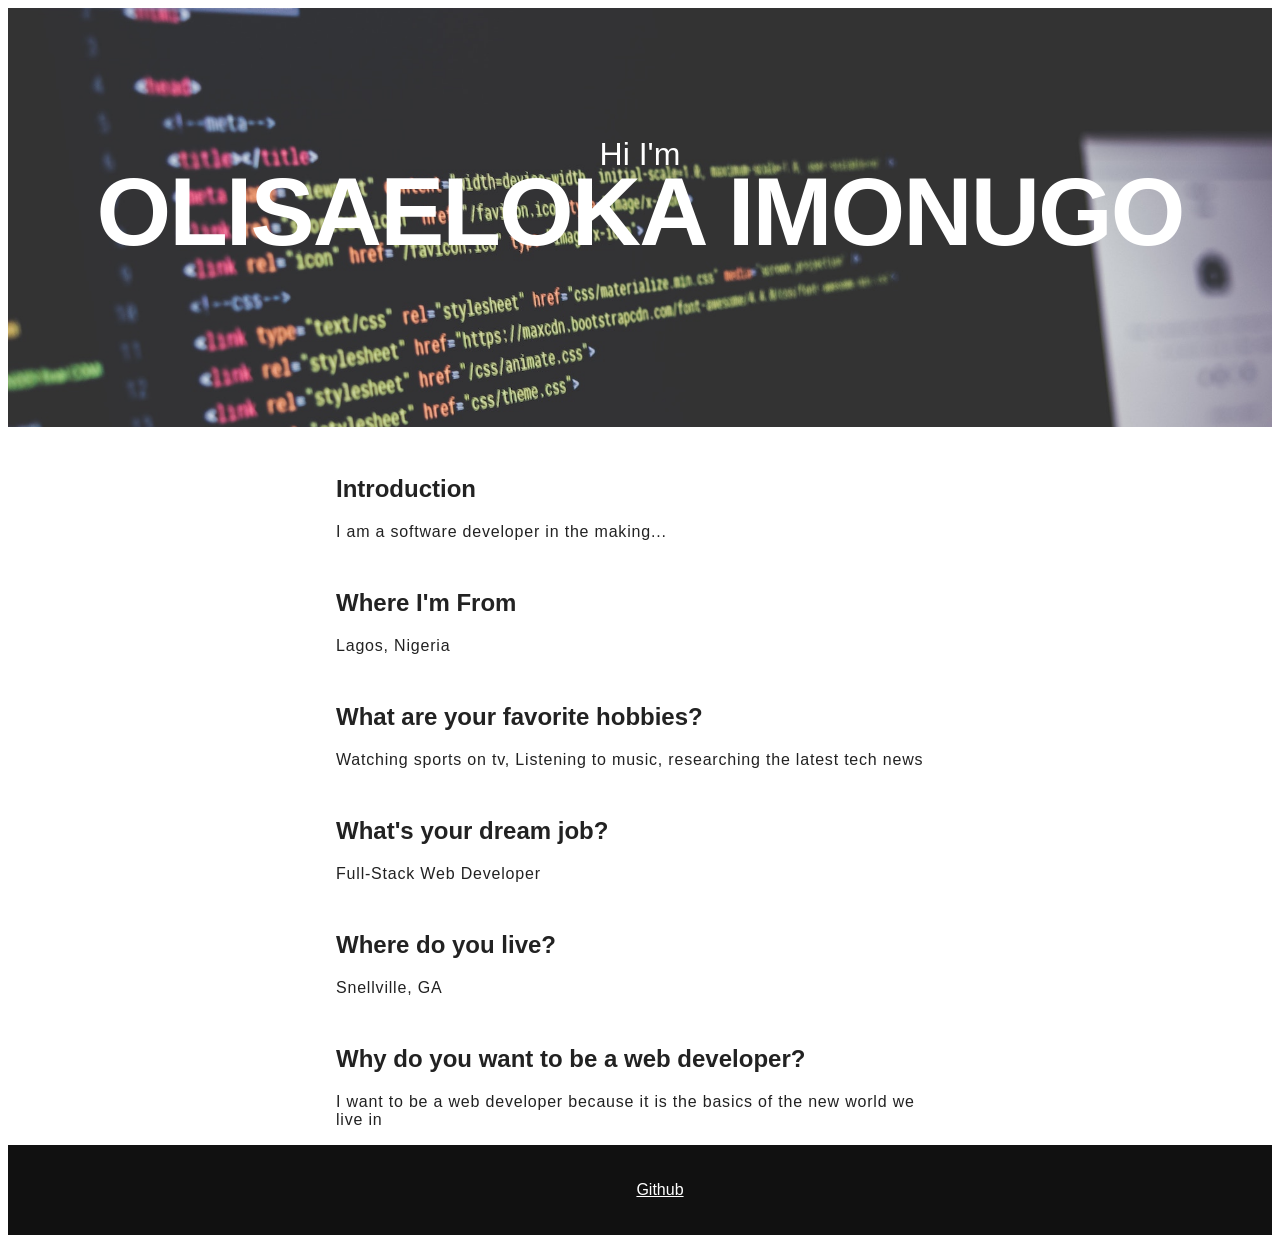
<file: index.html>
<!doctype html>

<html lang="en">

<head>
    <meta charset="utf-8">

    <title>About Me</title>
    <link rel="stylesheet" href="css/style.css">

</head>

<body>
    <header class='masthead'>
        <p class='masthead-intro'>Hi I'm</p>
        <h1 class='masthead-heading'>Olisaeloka Imonugo</h1>
    </header>
    <section class="details">
      <h1>Introduction</h1>
      <p>I am a software developer in the making...</p>
      <h1>Where I'm From</h1>
      <p>Lagos, Nigeria</p>
      <h1>What are your favorite hobbies?</h1>
      <p>Watching sports on tv, Listening to music, researching the latest tech news</p>
      <h1>What's your dream job?</h1>
      <p>Full-Stack Web Developer</p>
      <h1>Where do you live?</h1>
      <p>Snellville, GA</p>
      <h1>Why do you want to be a web developer?</h1>
      <p>I want to be a web developer because it is the basics of the new world we live in</p>
    </section>

    <footer id="footer">
        <ul class="social">
          <li><a href="http://www.github.com/usernamehere">Github</a></li>
        </ul>
    </footer>
</body>

</html>
</file>
<file: css/style.css>
body {
    color: #222222;
    font-size: 1em;
    font-family: "Open Sans", "Helvetica Neue", sans-serif;
}

.content-footer,
.masthead-heading,
.masthead-intro {
  text-align: center;
}

.masthead {
  padding: 6em 0;
  background-image: url('../img/code.jpg');
  background-size: cover;
  background-repeat: no-repeat;
}

.masthead-intro {
    margin-bottom: 0.1em;
    font-size: 2em;
    color: #ffffff;
}

.masthead-heading {
    margin-top: -0.2em;
    font-weight: bold;
    font-size: 6em;
    letter-spacing: -0.02em;
    text-transform: uppercase;
    color: #ffffff;
}

.details {
    max-width: 38em;
    margin-left: auto;
    margin-right: auto;
    margin-top: 2em;
}

.details > p {
    font-weight: 300;
    letter-spacing: 0.05em;
}

.details > h2 {
    font-size: 1.2em;
    font-weight: bold;
    margin: 2em 0 1em 0;
}

section > h1 {
    margin-top: 2em;
}

#footer {
  padding: 20px 0;
  text-align: center;
  background-color: #111111;
  text-decoration: none;
}

#footer a {
  color: #ffffff;
}
.social > li {
  display: inline-block;
  margin: 0 5px;
}
</file>
